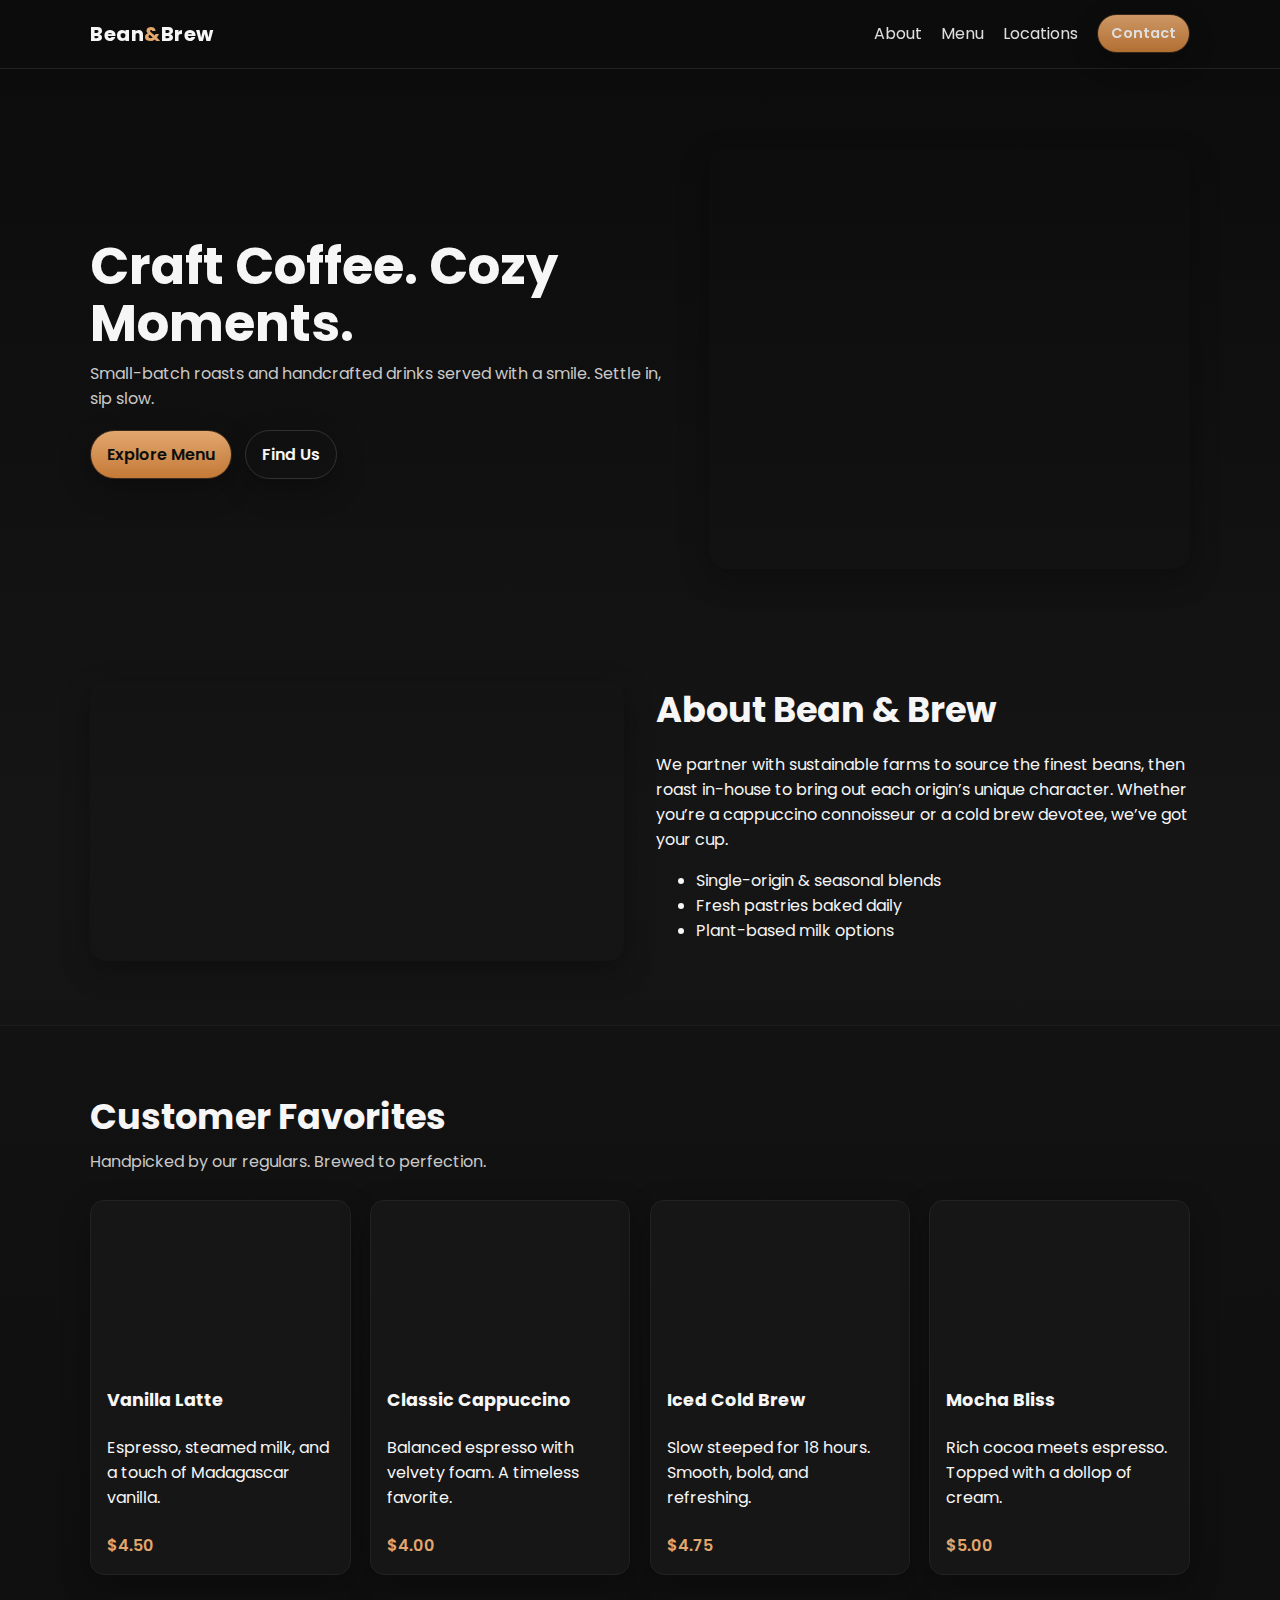
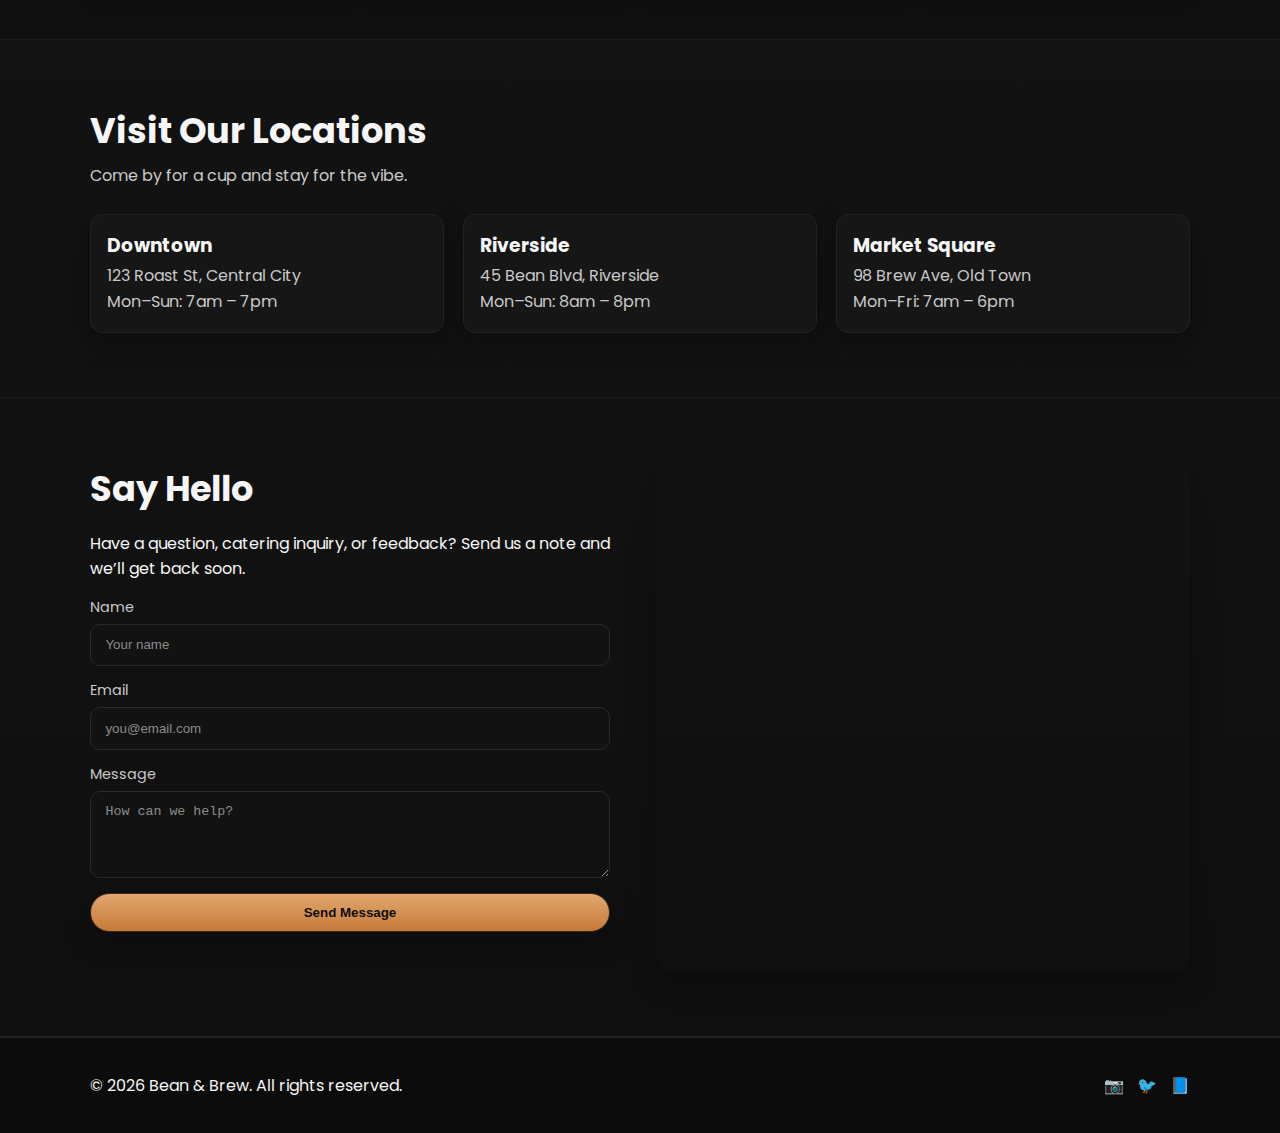
<file: modern-site/index.html>
<!DOCTYPE html>
<html lang="en">
<head>
  <meta charset="UTF-8" />
  <meta name="viewport" content="width=device-width, initial-scale=1.0" />
  <title>Bean & Brew - Coffee Shop</title>
  <meta name="description" content="Bean & Brew - Your neighborhood coffee shop. Freshly roasted beans, handcrafted drinks, and cozy vibes." />
  <link rel="preconnect" href="https://fonts.googleapis.com">
  <link rel="preconnect" href="https://fonts.gstatic.com" crossorigin>
  <link href="https://fonts.googleapis.com/css2?family=Poppins:wght@300;400;600&display=swap" rel="stylesheet">
  <link rel="stylesheet" href="css/styles.css" />
  <link rel="icon" href="https://cdn.jsdelivr.net/gh/twitter/twemoji@14.0.2/assets/svg/2615.svg">
</head>
<body>
  <header class="site-header">
    <div class="container nav">
      <a href="#hero" class="logo">Bean<span>&</span>Brew</a>
      <button class="nav-toggle" aria-label="Toggle menu" aria-expanded="false">☰</button>
      <nav class="nav-links" data-nav>
        <a href="#about">About</a>
        <a href="#menu">Menu</a>
        <a href="#locations">Locations</a>
        <a href="#contact" class="btn btn-sm">Contact</a>
      </nav>
    </div>
  </header>

  <main>
    <section id="hero" class="hero">
      <div class="container hero-inner">
        <div class="hero-copy">
          <h1>Craft Coffee. Cozy Moments.</h1>
          <p>Small-batch roasts and handcrafted drinks served with a smile. Settle in, sip slow.</p>
          <div class="hero-cta">
            <a class="btn" href="#menu">Explore Menu</a>
            <a class="btn btn-outline" href="#locations">Find Us</a>
          </div>
        </div>
        <div class="hero-media" role="img" aria-label="A latte with heart art and coffee beans"></div>
      </div>
    </section>

    <section id="about" class="section">
      <div class="container two-col">
        <div class="img-tile about-img" role="img" aria-label="Barista pouring latte art"></div>
        <div class="copy">
          <h2>About Bean & Brew</h2>
          <p>We partner with sustainable farms to source the finest beans, then roast in-house to bring out each origin’s unique character. Whether you’re a cappuccino connoisseur or a cold brew devotee, we’ve got your cup.</p>
          <ul class="checks">
            <li>Single-origin & seasonal blends</li>
            <li>Fresh pastries baked daily</li>
            <li>Plant-based milk options</li>
          </ul>
        </div>
      </div>
    </section>

    <section id="menu" class="section alt">
      <div class="container">
        <h2>Customer Favorites</h2>
        <p class="section-sub">Handpicked by our regulars. Brewed to perfection.</p>
        <div class="grid cards">
          <article class="card">
            <div class="card-media" style="--bg:url('https://images.unsplash.com/photo-1502462041640-b3d7e50d0660?q=80&w=1200&auto=format&fit=crop');"></div>
            <div class="card-body">
              <h3>Vanilla Latte</h3>
              <p>Espresso, steamed milk, and a touch of Madagascar vanilla.</p>
              <span class="price">$4.50</span>
            </div>
          </article>
          <article class="card">
            <div class="card-media" style="--bg:url('https://images.unsplash.com/photo-1509042239860-f550ce710b93?q=80&w=1200&auto=format&fit=crop');"></div>
            <div class="card-body">
              <h3>Classic Cappuccino</h3>
              <p>Balanced espresso with velvety foam. A timeless favorite.</p>
              <span class="price">$4.00</span>
            </div>
          </article>
          <article class="card">
            <div class="card-media" style="--bg:url('https://images.unsplash.com/photo-1498804103079-a6351b050096?q=80&w=1200&auto=format&fit=crop');"></div>
            <div class="card-body">
              <h3>Iced Cold Brew</h3>
              <p>Slow steeped for 18 hours. Smooth, bold, and refreshing.</p>
              <span class="price">$4.75</span>
            </div>
          </article>
          <article class="card">
            <div class="card-media" style="--bg:url('https://images.unsplash.com/photo-1517705008128-361805f42e86?q=80&w=1200&auto=format&fit=crop');"></div>
            <div class="card-body">
              <h3>Mocha Bliss</h3>
              <p>Rich cocoa meets espresso. Topped with a dollop of cream.</p>
              <span class="price">$5.00</span>
            </div>
          </article>
        </div>
      </div>
    </section>

    <section id="locations" class="section">
      <div class="container">
        <h2>Visit Our Locations</h2>
        <p class="section-sub">Come by for a cup and stay for the vibe.</p>
        <div class="grid locations">
          <div class="loc">
            <h3>Downtown</h3>
            <p>123 Roast St, Central City</p>
            <p>Mon–Sun: 7am – 7pm</p>
          </div>
          <div class="loc">
            <h3>Riverside</h3>
            <p>45 Bean Blvd, Riverside</p>
            <p>Mon–Sun: 8am – 8pm</p>
          </div>
          <div class="loc">
            <h3>Market Square</h3>
            <p>98 Brew Ave, Old Town</p>
            <p>Mon–Fri: 7am – 6pm</p>
          </div>
        </div>
      </div>
    </section>

    <section id="contact" class="section alt">
      <div class="container two-col stack">
        <div class="copy">
          <h2>Say Hello</h2>
          <p>Have a question, catering inquiry, or feedback? Send us a note and we’ll get back soon.</p>
          <form id="contactForm" class="form">
            <div class="field">
              <label for="name">Name</label>
              <input id="name" name="name" type="text" placeholder="Your name" required />
            </div>
            <div class="field">
              <label for="email">Email</label>
              <input id="email" name="email" type="email" placeholder="you@email.com" required />
            </div>
            <div class="field">
              <label for="message">Message</label>
              <textarea id="message" name="message" rows="4" placeholder="How can we help?" required></textarea>
            </div>
            <button class="btn" type="submit">Send Message</button>
            <p class="form-note" id="formNote" role="status" aria-live="polite"></p>
          </form>
        </div>
        <div class="img-tile contact-img" role="img" aria-label="Cozy coffee shop interior with plants"></div>
      </div>
    </section>
  </main>

  <footer class="site-footer">
    <div class="container footer-inner">
      <p>© <span id="year"></span> Bean & Brew. All rights reserved.</p>
      <div class="socials">
        <a href="#" aria-label="Instagram">📷</a>
        <a href="#" aria-label="Twitter">🐦</a>
        <a href="#" aria-label="Facebook">📘</a>
      </div>
    </div>
  </footer>

  <script src="js/script.js"></script>
</body>
</html>
</file>
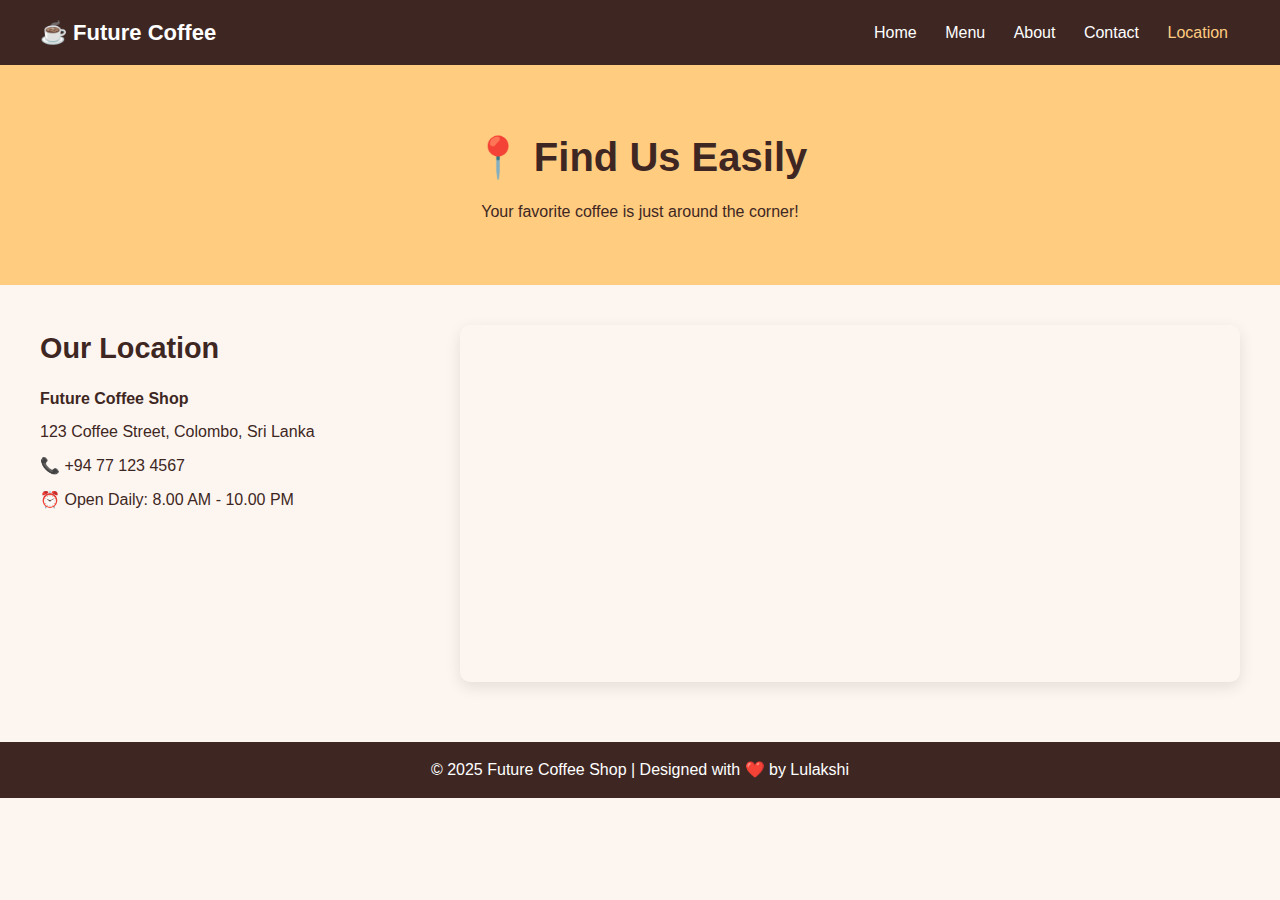
<file: location/location.html>
<!DOCTYPE html>
<html lang="en">
<head>
  <meta charset="UTF-8">
  <meta name="viewport" content="width=device-width, initial-scale=1.0">
  <title>Future Coffee Shop - Location</title>
  <link rel="stylesheet" href="location.css">
</head>
<body>
  <!-- Header -->
  <header>
    <div class="logo">☕ Future Coffee</div>
    <nav>
      <a href="../Home Page/index.html">Home</a>
      <a href="../Menu Page/menu.html">Menu</a>
      <a href="../About Page/about.html">About</a>
      <a href="../Contact Page/contact.html">Contact</a>
      <a href="location.html" class="active">Location</a>
    </nav>
  </header>

  <!-- Hero Section -->
  <section class="hero">
    <h1>📍 Find Us Easily</h1>
    <p>Your favorite coffee is just around the corner!</p>
  </section>

  <!-- Location Section -->
  <section class="location">
    <div class="location-info">
      <h2>Our Location</h2>
      <p><strong>Future Coffee Shop</strong></p>
      <p>123 Coffee Street, Colombo, Sri Lanka</p>
      <p>📞 +94 77 123 4567</p>
      <p>⏰ Open Daily: 8.00 AM - 10.00 PM</p>
    </div>
    <div class="map-container">
      <!-- Google Map Embed -->
      <iframe 
        src="https://www.google.com/maps/embed?pb=!1m18!1m12!1m3!1d126743.16675770244!2d79.8140566!3d6.921838799999999!2m3!1f0!2f0!3f0!3m2!1i1024!2i768!4f13.1!3m3!1m2!1s0x3ae2595b9c3b1aef%3A0xf9e2e80f813b9671!2sColombo!5e0!3m2!1sen!2slk!4v1695729374000!5m2!1sen!2slk" 
        width="100%" height="350" style="border:0;" allowfullscreen="" loading="lazy"></iframe>
    </div>
  </section>

  <!-- Footer -->
  <footer>
    <p>© 2025 Future Coffee Shop | Designed with ❤️ by Lulakshi</p>
  </footer>

  <script src="location.js"></script>
</body>
</html>
</file>
<file: modern-site/css/styles.css>
/* Base */
:root {
  --bg: #0d0d0d;
  --bg-soft: #121212;
  --card: #161616;
  --text: #f6f6f6;
  --muted: #c9c9c9;
  --brand: #e2a76f;
  --brand-2: #c57a37;
  --shadow: 0 10px 30px rgba(0,0,0,.3);
}
* { box-sizing: border-box; }
html { scroll-behavior: smooth; }
body {
  margin: 0;
  font-family: 'Poppins', system-ui, -apple-system, Segoe UI, Roboto, Arial, sans-serif;
  color: var(--text);
  background: linear-gradient(180deg, #0b0b0b, #151515 30%, #0f0f0f);
}
img { max-width: 100%; display: block; }
.container { width: min(1100px, 92%); margin-inline: auto; }

/* Header */
.site-header { position: sticky; top: 0; z-index: 50; background: rgba(13,13,13,.8); backdrop-filter: blur(10px); border-bottom: 1px solid #222; }
.nav { display: flex; align-items: center; justify-content: space-between; padding: .9rem 0; }
.logo { font-weight: 700; color: var(--text); text-decoration: none; font-size: 1.25rem; letter-spacing: .5px; }
.logo span { color: var(--brand); }
.nav-toggle { display: none; background: transparent; color: var(--text); border: none; font-size: 1.5rem; }
.nav-links { display: flex; gap: 1.2rem; align-items: center; }
.nav-links a { color: var(--text); text-decoration: none; opacity: .9; }
.nav-links a:hover { color: var(--brand); }

/* Hero */
.hero { padding: 5rem 0 3rem; }
.hero-inner { display: grid; grid-template-columns: 1.1fr .9fr; align-items: center; gap: 2rem; }
.hero-copy h1 { font-size: clamp(2rem, 5vw, 3.2rem); line-height: 1.1; margin: 0 0 .6rem; }
.hero-copy p { color: var(--muted); margin: 0 0 1.2rem; }
.hero-cta { display: flex; gap: .8rem; }
.hero-media { height: 420px; border-radius: 18px; background: center/cover no-repeat url('https://images.unsplash.com/photo-1504754524776-8f4f37790ca0?q=80&w=1400&auto=format&fit=crop'); box-shadow: var(--shadow); }

/* Sections */
.section { padding: 4rem 0; }
.section.alt { background: linear-gradient(180deg, var(--bg-soft), #0f0f0f); border-block: 1px solid #1d1d1d; }
.section h2 { font-size: clamp(1.6rem, 3.5vw, 2.2rem); margin: 0 0 .4rem; }
.section-sub { color: var(--muted); margin: 0 0 1.6rem; }
.two-col { display: grid; grid-template-columns: 1fr 1fr; align-items: center; gap: 2rem; }
.grid { display: grid; gap: 1.2rem; }
.grid.cards { grid-template-columns: repeat(auto-fit, minmax(250px, 1fr)); }

/* Tiles */
.img-tile { border-radius: 16px; background: center/cover no-repeat; min-height: 280px; box-shadow: var(--shadow); }
.about-img { background-image: url('https://images.unsplash.com/photo-1555396273-367ea4eb4db5?q=80&w=1400&auto=format&fit=crop'); }
.contact-img { background-image: url('https://images.unsplash.com/photo-1495474472287-4d71bcdd2085?q=80&w=1400&auto=format&fit=crop'); }

/* Cards */
.card { background: var(--card); border: 1px solid #222; border-radius: 14px; overflow: hidden; box-shadow: var(--shadow); display: grid; grid-template-rows: 170px auto; }
.card-media { background: center/cover no-repeat var(--bg); background-image: var(--bg); }
.card-body { padding: 1rem; display: grid; gap: .4rem; }
.card h3 { margin: 0; font-size: 1.1rem; }
.price { color: var(--brand); font-weight: 600; }

/* Locations */
.locations { grid-template-columns: repeat(auto-fit, minmax(220px, 1fr)); }
.loc { background: var(--card); border: 1px solid #222; border-radius: 12px; padding: 1rem; box-shadow: var(--shadow); }
.loc h3 { margin: 0 0 .2rem; }
.loc p { margin: .1rem 0; color: var(--muted); }

/* Forms */
.form { display: grid; gap: .9rem; max-width: 520px; }
.field { display: grid; gap: .35rem; }
label { font-size: .9rem; color: var(--muted); }
input, textarea { width: 100%; padding: .8rem .9rem; border-radius: 10px; border: 1px solid #2a2a2a; background: #121212; color: var(--text); }
input::placeholder, textarea::placeholder { color: #8b8b8b; }
.form-note { margin: .4rem 0 0; color: var(--brand); min-height: 1.2rem; }

/* Buttons */
.btn { display: inline-flex; align-items: center; justify-content: center; gap: .5rem; padding: .7rem 1rem; border-radius: 999px; background: linear-gradient(180deg, var(--brand), var(--brand-2)); color: #0d0d0d; text-decoration: none; border: 1px solid #3a2a1b; box-shadow: var(--shadow); font-weight: 600; }
.btn:hover { filter: brightness(1.05); }
.btn-outline { background: transparent; color: var(--text); border: 1px solid #323232; }
.btn-sm { padding: .5rem .8rem; font-size: .9rem; }

/* Footer */
.site-footer { border-top: 1px solid #222; background: #0c0c0c; }
.footer-inner { display: flex; align-items: center; justify-content: space-between; padding: 1.2rem 0; }
.socials { display: flex; gap: .8rem; }
.socials a { text-decoration: none; }

/* Utilities */
.stack { align-items: stretch; }
.copy { max-width: 56ch; }

/* Responsive */
@media (max-width: 900px) {
  .hero-inner, .two-col { grid-template-columns: 1fr; }
  .hero-media { height: 320px; }
}
@media (max-width: 640px) {
  .nav-toggle { display: inline-block; }
  .nav-links { position: fixed; inset: 60px 0 auto 0; background: rgba(13,13,13,.95); border-bottom: 1px solid #222; padding: 1rem 4%; display: grid; gap: .7rem; transform: translateY(-120%); transition: transform .25s ease; }
  .nav-links.open { transform: translateY(0); }
}
</file>
<file: location/location.css>
/* General Reset */
* {
  margin: 0;
  padding: 0;
  box-sizing: border-box;
}

body {
  font-family: 'Poppins', sans-serif;
  background-color: #fdf6f0;
  color: #3e2723;
  line-height: 1.6;
}

/* Header */
header {
  background: #3e2723;
  color: #fff;
  display: flex;
  justify-content: space-between;
  align-items: center;
  padding: 15px 40px;
}

header .logo {
  font-size: 22px;
  font-weight: bold;
}

header nav a {
  color: #fff;
  text-decoration: none;
  margin: 0 12px;
  font-weight: 500;
}

header nav a.active,
header nav a:hover {
  color: #ffcc80;
}

/* Hero Section */
.hero {
  text-align: center;
  padding: 60px 20px;
  background: #ffcc80;
  color: #3e2723;
}

.hero h1 {
  font-size: 2.5rem;
  margin-bottom: 10px;
}

/* Location Section */
.location {
  display: flex;
  flex-wrap: wrap;
  justify-content: space-between;
  padding: 40px;
  gap: 30px;
}

.location-info {
  flex: 1;
  min-width: 280px;
}

.location-info h2 {
  font-size: 1.8rem;
  margin-bottom: 15px;
  color: #3e2723;
}

.location-info p {
  margin: 8px 0;
  font-size: 1rem;
}

.map-container {
  flex: 2;
  min-width: 300px;
  border-radius: 10px;
  overflow: hidden;
  box-shadow: 0px 5px 15px rgba(0,0,0,0.1);
}

/* Footer */
footer {
  background: #3e2723;
  color: #fff;
  text-align: center;
  padding: 15px;
  margin-top: 20px;
}
</file>
